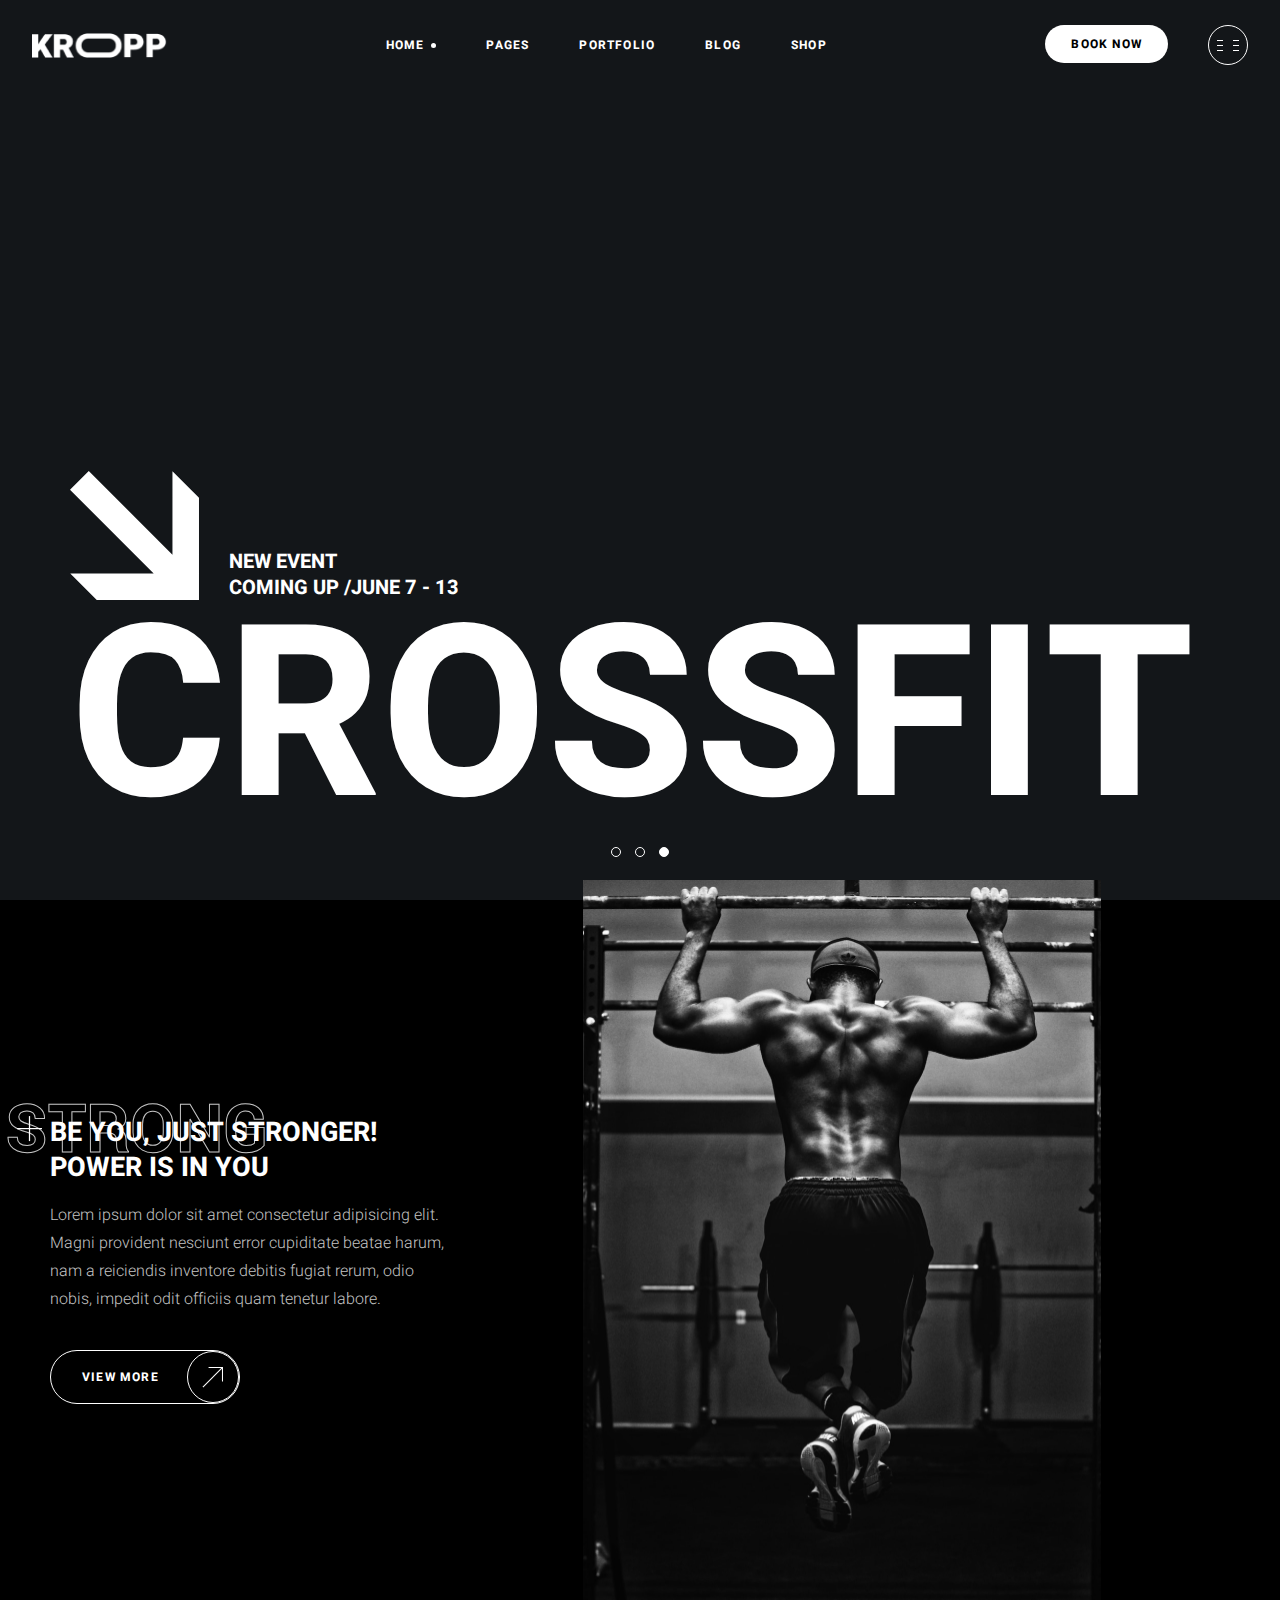
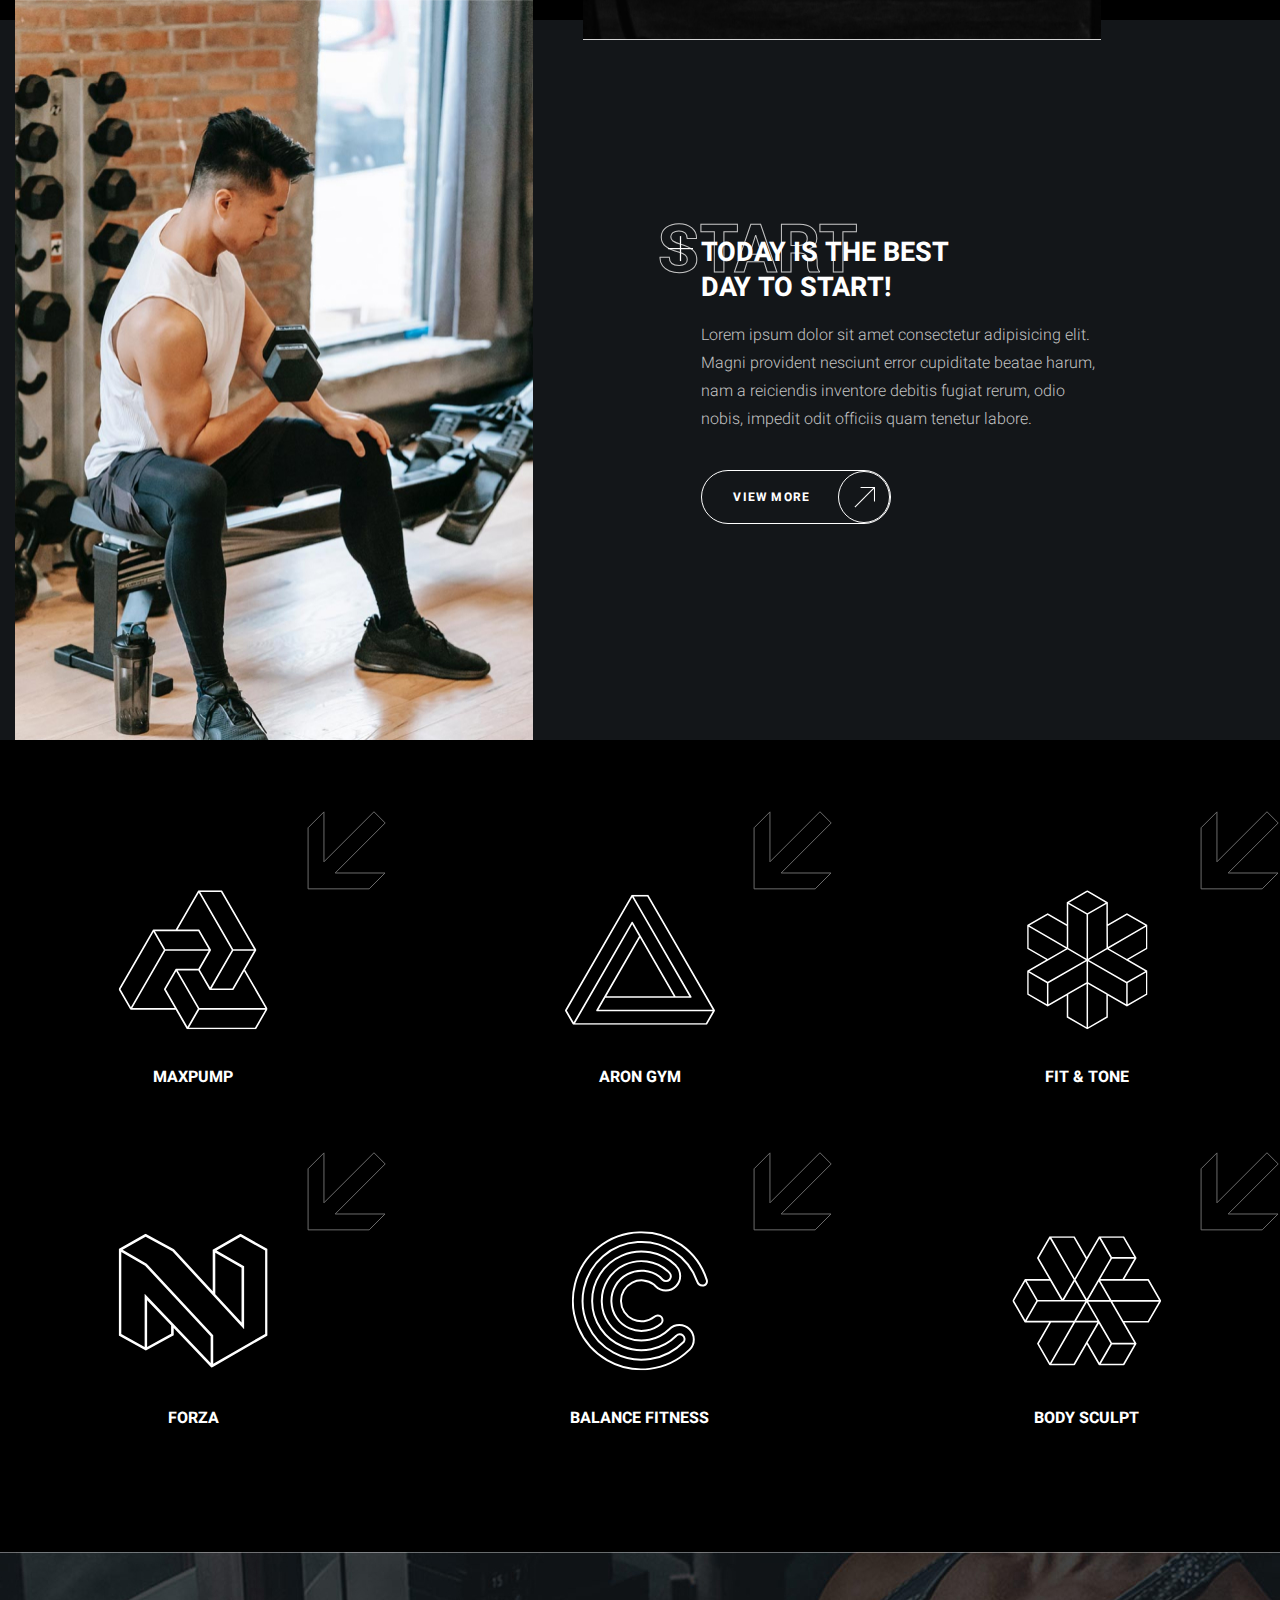
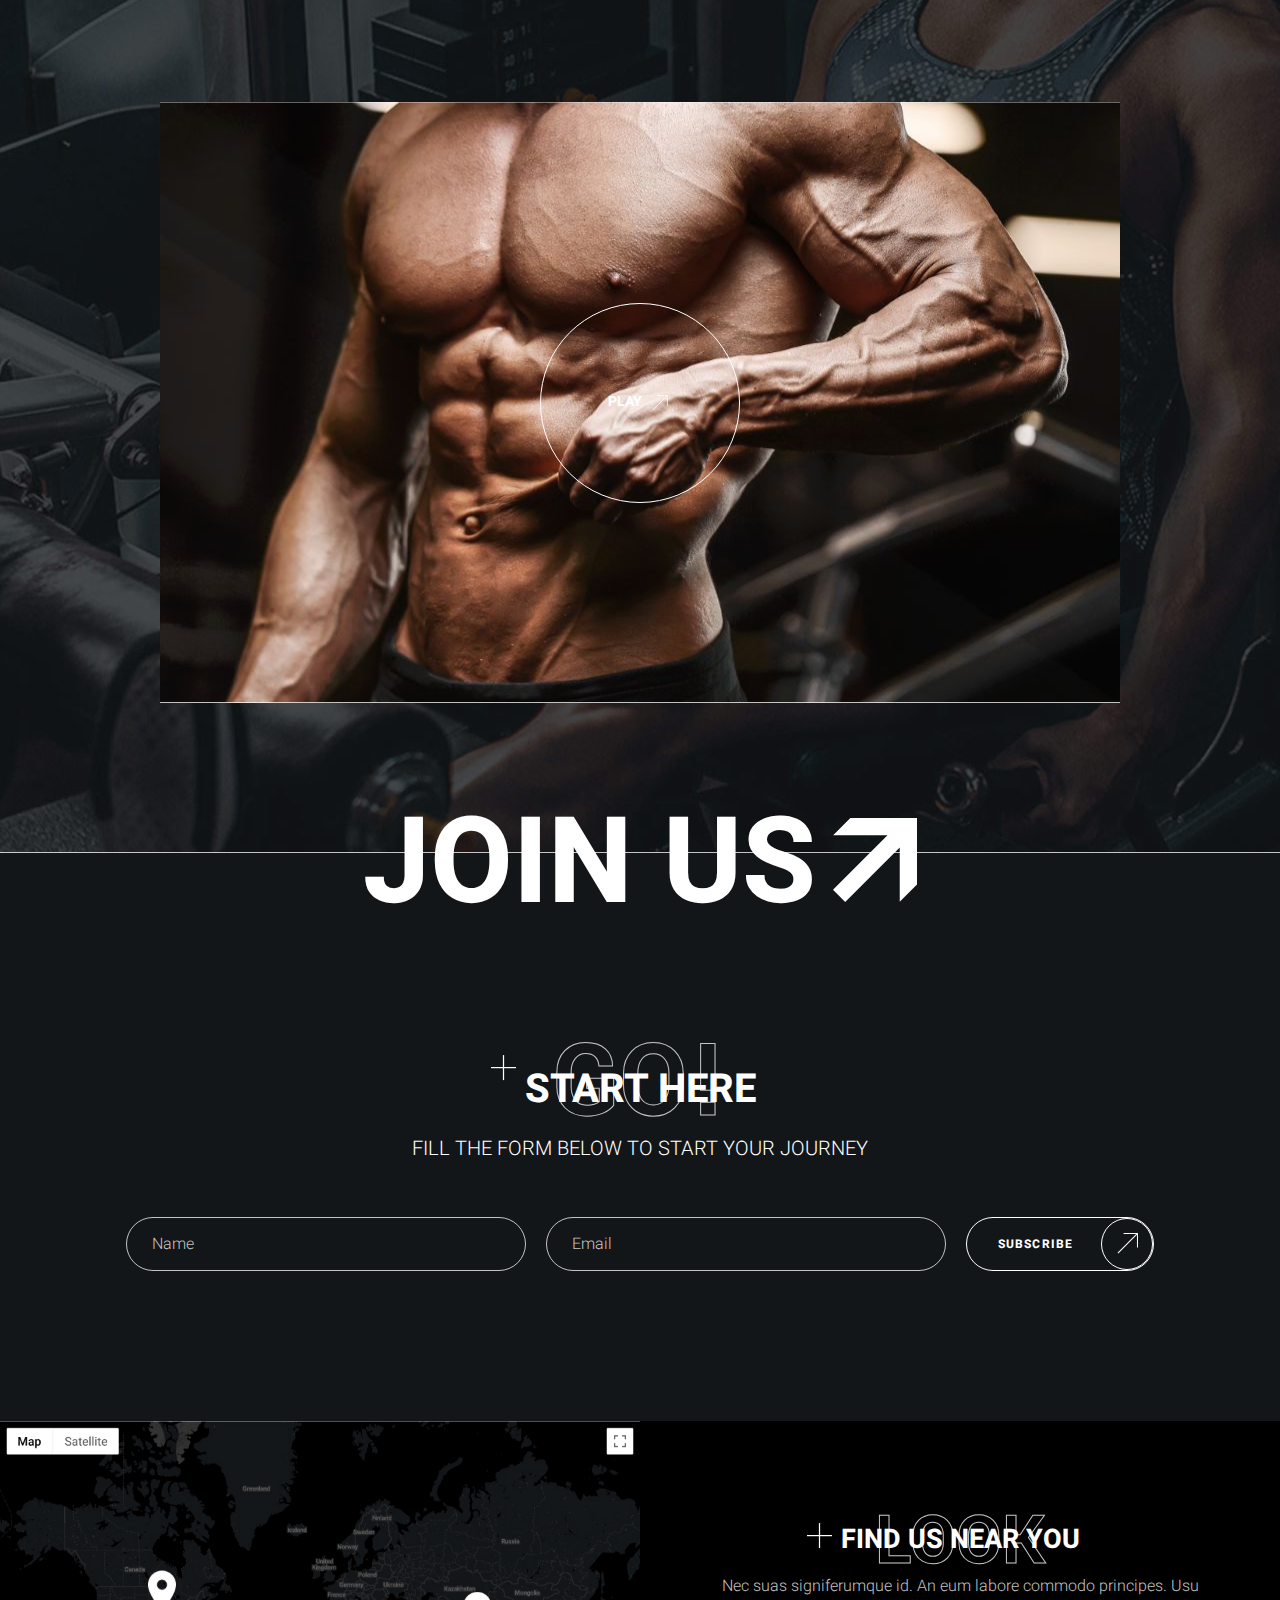
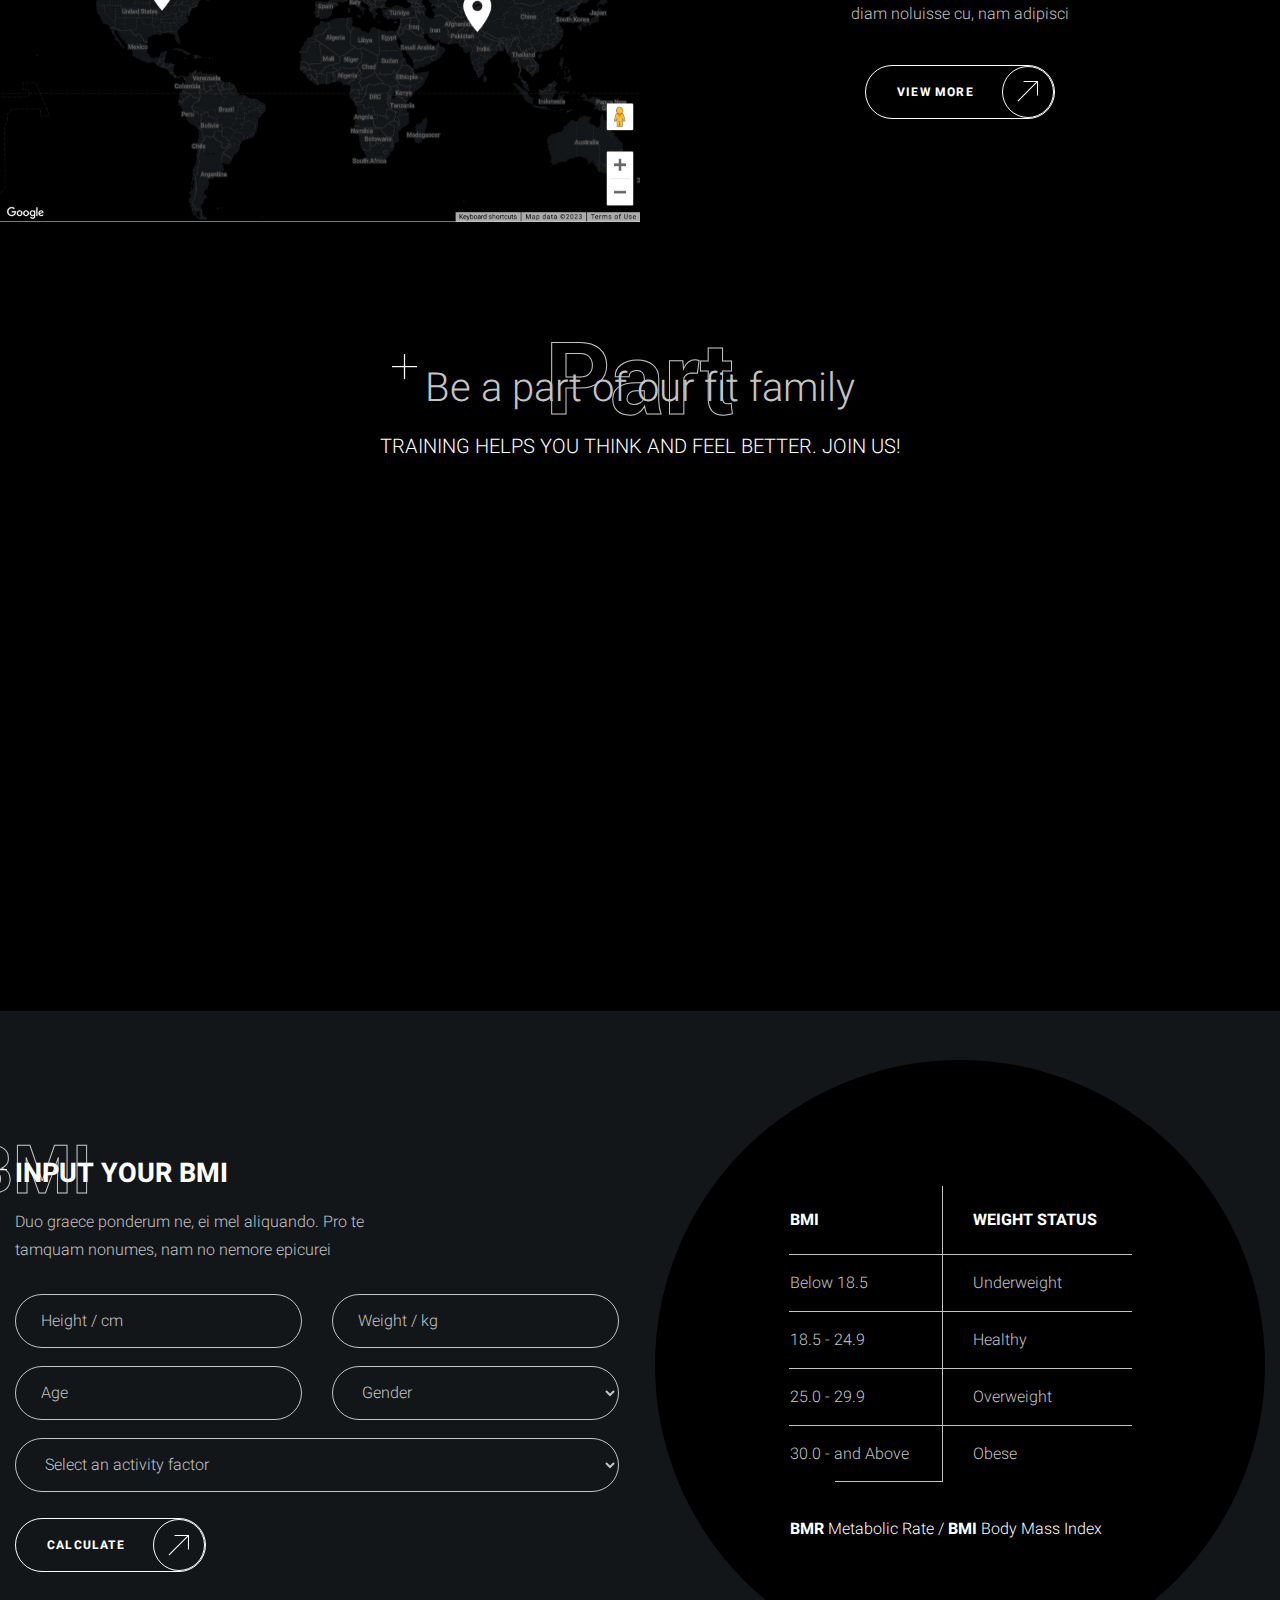
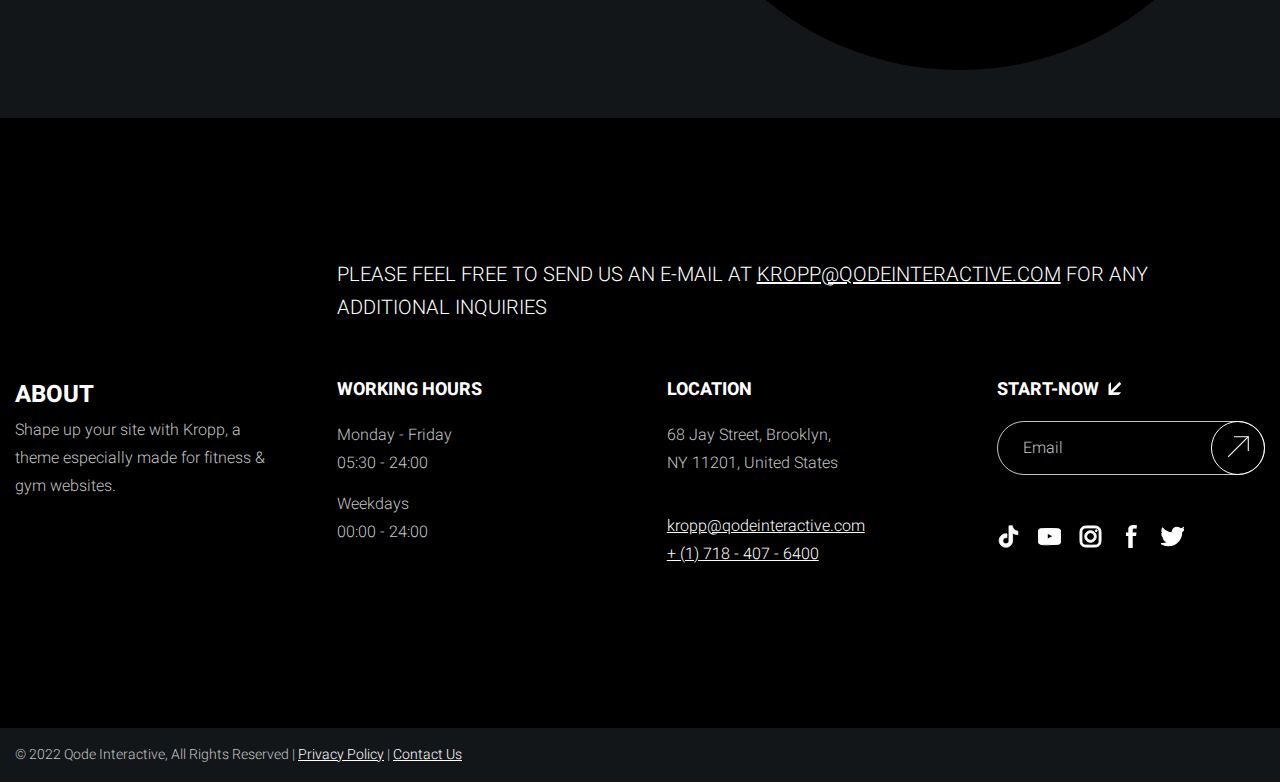
<file: index.html>
<!DOCTYPE html>
<html lang="en">
<head>
    <meta charset="UTF-8">
    <meta name="viewport" content="width=device-width, initial-scale=1.0">
    <title>Kropp Fitness</title>
    <link rel="stylesheet" href="styles.css">
</head>
<body>
    <header class="header">
        <a href="/" class="header-logo">
            <img 
                src="./images/logo.png" 
                alt="Kropp-Logo" 
                class="header-logo-image"
                width="135" height="25" loading="lazy"
            />
        </a>
        <nav class="header-menu">
            <ul class="header-menu-list">
                <li class="header-menu-item">
                    <a href="/" class="header-menu-link is-current">Home</a>
                </li>
                <li class="header-menu-item">
                    <a href="/" class="header-menu-link">Pages</a>
                </li>
                <li class="header-menu-item">
                    <a href="/" class="header-menu-link">Portfolio</a>
                </li>
                <li class="header-menu-item">
                    <a href="/" class="header-menu-link">Blog</a>
                </li>
                <li class="header-menu-item">
                    <a href="/" class="header-menu-link">Shop</a>
                </li>
            </ul>
        </nav>
        <div class="header-actions">
            <button class="header-book-button button">Book now</button>
            <button class="header-burger-button" type="button"
            title="Open menu">
                <span class="visually-hidden">Open menu</span>
                <span class="header-burger-button-line"></span>
                <span class="header-burger-button-line"></span>
                <span class="header-burger-button-line"></span>
            </button>
        </div>
    </header>
    <main class="content">
        <h1 class="visually-hidden">Kropp Fitness Club</h1>
        <section class="banner">
            <h2 class="visually-hidden">Upcoming events</h2>
            <div class="banner-body">
                <div class="banner-info">
                    New event</br>
                    coming up / <time datetime="06-07">june 7</time>&nbsp;-&nbsp;<time datetime="06-13">13</time>
                </div>

                <h3 class="banner-title">Crossfit</h3>
            </div>
            <div class="banner-pagination">
                <ul class="banner-pagination-list">
                    <li class="banner-pagination-item">
                        <button class="banner-pagination-button" type="button"></button>
                    </li>
                    <li class="banner-pagination-item">
                        <button class="banner-pagination-button" type="button"></button>
                    </li>
                    <li class="banner-pagination-item">
                        <button class="banner-pagination-button is-current" type="button"></button>
                    </li>
                </ul>
            </div>
        </section>
        <section class="motivation">
            <h2 class="visually-hidden">Motivation</h2>
            <ul class="motivation-list">
                <li class="motivation-item">
                    <div class="motivation-card container">
                        <div class="motivation-card-body">
                            <h3 class="motivation-card-title backdrop-title title-medium" data-title="strong">
                                Be you, just stronger!<br/>
                                power is in you
                            </h3>
                            <div class="motivation-card-description">
                                <p>Lorem ipsum dolor sit amet consectetur adipisicing elit. Magni provident nesciunt error cupiditate beatae harum, nam a reiciendis inventore debitis fugiat rerum, odio nobis, impedit odit officiis quam tenetur labore.</p>
                            </div>
                            <a href="/" class="motivation-card-button button transparent">
                                view more
                            </a>
                        </div>
                        <img 
                            class="motivation-card-image"
                            src="./images/motivation/1.jpg" 
                            alt="A man pilling himself up on a horizontal bar"
                            width="518" height="760" loading="lazy"
                        />
                    </div>
                </li>
                <li class="motivation-item">
                    <div class="motivation-card container">
                        <div class="motivation-card-body">
                            <h3 class="motivation-card-title backdrop-title title-medium" data-title="start">
                                Today is the best<br/>
                                day to start!
                            </h3>
                            <div class="motivation-card-description">
                                <p>Lorem ipsum dolor sit amet consectetur adipisicing elit. Magni provident nesciunt error cupiditate beatae harum, nam a reiciendis inventore debitis fugiat rerum, odio nobis, impedit odit officiis quam tenetur labore.</p>
                            </div>
                            <a href="/" class="motivation-card-button button transparent">
                                view more
                            </a>
                        </div>
                        <img 
                            class="motivation-card-image"
                            src="./images/motivation/2.jpg" 
                            alt="Man with dumbells"
                            width="518" height="760" loading="lazy"
                        />
                    </div>
                </li>
            </ul>
        </section>
        <section class="training-types container-wide">
            <h2 class="visually-hidden">Training types</h2>
            <ul class="training-types-list">
                <li class="training-types-item">
                    <img
                        class="training-types-image" 
                        src="./images/training-types/1.svg"
                        width="150" height="140" loading="lazy"
                    />
                    <h3 class="training-types-item-title">Maxpump</h3>
                </li>
                <li class="training-types-item">
                    <img
                        class="training-types-image" 
                        src="./images/training-types/2.svg"
                        width="150" height="140" loading="lazy"
                    />
                    <h3 class="training-types-item-title">aron gym</h3>
                </li>
                <li class="training-types-item">
                    <img
                        class="training-types-image" 
                        src="./images/training-types/3.svg"
                        width="150" height="140" loading="lazy"
                    />
                    <h3 class="training-types-item-title">fit & tone</h3>
                </li>
                <li class="training-types-item">
                    <img
                        class="training-types-image" 
                        src="./images/training-types/4.svg"
                        width="150" height="140" loading="lazy"
                    />
                    <h3 class="training-types-item-title">forza</h3>
                </li>
                <li class="training-types-item">
                    <img
                        class="training-types-image" 
                        src="./images/training-types/5.svg"
                        width="150" height="140" loading="lazy"
                    />
                    <h3 class="training-types-item-title">balance fitness</h3>
                </li>
                <li class="training-types-item">
                    <img
                        class="training-types-image" 
                        src="./images/training-types/6.svg"
                        width="150" height="140" loading="lazy"
                    />
                    <h3 class="training-types-item-title">body sculpt</h3>
                </li>
            </ul>
        </section>
        <section class="join-us">
            <div class="join-us-video-wrapper">
                <video src="" class="join-us-video" width="960" height="600" poster="./images/video-placeholder.jpg">
                </video>
                <button class="join-us-video-play-button" type="button">Play</button>
            </div>
            <div class="join-us-body container">
                <h2 class="join-us-title">Join us</h2>
                <form class="join-us-form">
                    <header class="join-us-form-header">
                        <h3 class="join-us-form-title backdrop-title centered title-big" data-title="go!">Start here</h3>
                        <div class="join-us-form-subtitle section-description">
                            fill the form below to start your journey
                        </div>
                    </header>
                    <div class="join-us-form-body">
                        <label class="visually-hidden" for="username">Name</label>
                        <input 
                            class="join-us-form-input input" 
                            id="username" 
                            placeholder="Name"
                        />
                        <label class="visually-hidden" for="email">Email</label>
                        <input 
                            class="join-us-form-input input" 
                            id="email" 
                            placeholder="Email" 
                            type="email"
                        />
                        <button class="join-us-form-button button transparent" type="submit">Subscribe</button>
                    </div>
                </form>
            </div>
        </section>
        <section class="location container-wide">
            <img 
                class="location-map-image"
                src="./images/map.jpg" 
                alt="Branches on the map" 
                width="960" height="600" loading="lazt"
            />
            <div class="location-body">
                <h2 class="location-title title-medium backdrop-title centered" data-title="look">Find us near you</h2>
                <div class="location-description">
                    <p>Nec suas signiferumque id. An eum labore commodo principes. Usu diam noluisse cu, nam adipisci</p>
                </div>
                <a href="#" class="location-button button transparent">View more</a>
            </div>
        </section>
        <section class="family-header container">
            <header class="family-title title-big backdrop-title centered"
            data-title="Part">
            Be a part of our fit family
        </header>
            <div class="family-description section-description">
                <p>Training helps you think and feel better. join us!</p>
              </div>
            <div class="family-body container-wide">
                <img
                    class="family-image"
                    src="./images/family/1.jpg"
                    alt="Training people"
                    width="414" height="479" loading="lazy"
                />
                <img
                    class="family-image"
                    src="./images/family/2.jpg"
                    alt="Training people"
                    width="744" height="479" loading="lazy"
                />
                <img
                    class="family-image"
                    src="./images/family/3.jpg"
                    alt="Training people"
                    width="396" height="479" loading="lazy"
                />
                <img
                    class="family-image"
                    src="./images/family/4.jpg"
                    alt="Training people"
                    width="396" height="479" loading="lazy"
                />
                <img
                    class="family-image"
                    src="./images/family/5.jpg"
                    alt="Training people"
                    width="414" height="479" loading="lazy"
                />
            </div>
        </section>
        <section class="calculate">
            <div class="calculate-inner container">
              <div class="calculate-body">
                <h2
                  class="calculate-title title-medium backdrop-title"
                  data-title="BMI"
                >
                  Input your BMI
                </h2>
                <div class="calculate-description">
                  <p>Duo graece ponderum ne, ei mel aliquando. Pro te tamquam nonumes, nam no nemore epicurei</p>
                </div>
                <form class="calculate-form">
                  <div class="calculate-form-body">
                    <label class="visually-hidden" for="height">Height</label>
                    <input
                      class="calculate-input input"
                      id="height"
                      type="number"
                      placeholder="Height / cm"
                    />
      
                    <label class="visually-hidden" for="weight">Weight</label>
                    <input
                      class="calculate-input input"
                      id="weight"
                      type="number"
                      placeholder="Weight / kg"
                    />
      
                    <label class="visually-hidden" for="age">Age</label>
                    <input
                      class="calculate-input input"
                      id="age"
                      type="number"
                      placeholder="Age"
                    />
      
                    <label class="visually-hidden" for="gender">Gender</label>
                    <select class="calculate-input input" id="gender" required>
                      <option value="" disabled selected>Gender</option>
                      <option value="male">Male</option>
                      <option value="female">Female</option>
                    </select>
      
                    <label class="visually-hidden" for="activity-factor">Activity factor</label>
                    <select class="calculate-input input wide" id="activity-factor" required>
                      <option value="" disabled selected>Select an activity factor</option>
                      <option value="1">1</option>
                      <option value="2">2</option>
                    </select>
                  </div>
                  <button
                    class="calculate-button button transparent"
                    type="submit"
                  >
                    Calculate
                  </button>
                </form>
              </div>
              <div class="calculate-table-wrapper">
                <table class="calculate-table">
                  <thead>
                    <tr>
                      <th>BMI</th>
                      <th>Weight status</th>
                    </tr>
                  </thead>
                  <tbody>
                    <tr>
                      <td>Below 18.5</td>
                      <td>Underweight</td>
                    </tr>
                    <tr>
                      <td>18.5 - 24.9</td>
                      <td>Healthy</td>
                    </tr>
                    <tr>
                      <td>25.0 - 29.9</td>
                      <td>Overweight</td>
                    </tr>
                    <tr>
                      <td>30.0 - and Above</td>
                      <td>Obese</td>
                    </tr>
                  </tbody>
                  <tfoot>
                    <tr>
                      <td colspan="2"><b>BMR</b>  Metabolic Rate / <b>BMI</b>  Body Mass Index</td>
                    </tr>
                  </tfoot>
                </table>
              </div>
            </div>
        </section>
    </main>
    <footer class="footer">
        <div class="footer-main">
            <div class="footer-main-inner container">
                <header class="footer-header">
                    <a href="/" class="footer-logo">
                        <img 
                            src="./images/logo.png" 
                            alt="Kropp-Logo" 
                            class="footer-logo-image"
                            width="270" height="50" loading="lazy"
                        />
                    </a>
                    <p class="footer-description section-description">
                        please feel free to send us an e-mail at <a href="mailto:kropp@qodeinteractive.com">kropp@qodeinteractive.com</a> For any additional inquiries
                    </p>
                </header>
                <div class="footer-body">
                    <div class="footer-column">
                        <h2 class="footer-columt-title">About</h2>
                        <p class="footer-about">
                            Shape up your site with Kropp, a theme especially made for fitness & gym websites.
                        </p>
                    </div>
                    <div class="footer-column">
                        <h2 class="footer-column-title">Working hours</h2>
                        <div class="footer-schedule">
                            Monday - Friday<br/>
                            <time datetime="05:30/24:00">05:30 - 24:00</time>
                        </div>
                        <div class="footer-schedule">
                            Weekdays<br/>
                            <time datetime="00:00/24:00">00:00 - 24:00</time>
                        </div>
                    </div>
                    <div class="footer-column">
                        <h2 class="footer-column-title">Location</h2>
                        <address class="footer-address">
                              68 Jay Street, Brooklyn,<br/>
                              NY 11201, United States
                        </address>
                        <div class="footer-contacts">
                            <ul class="footer-contacts-list">
                                <li class="footer-contacts-item">
                                  <a class="footer-contacts-link" href="mailto:kropp@qodeinteractive.com">kropp@qodeinteractive.com</a>
                                </li>
                                <li class="footer-contacts-item">
                                  <a class="footer-contacts-link" href="tel:+17184076400">+ (1) 718 - 407 - 6400</a>
                                </li>
                            </ul>
                        </div>
                    </div>
                    <div class="footer-column">
                        <h2 class="footer-column-title has-arrow">start-now</h2>
                        <form class="footer-subscribe">
                            <label class="visually-hidden" for="subscribe-email">Email</label>
                            <input
                              class="footer-subscribe-input input"
                              id="subscribe-email"
                              type="email"
                              placeholder="Email"
                            />
                            <button
                              class="footer-subscribe-button"
                              type="submit"
                              title="Subscribe"
                            >
                              <span class="visually-hidden">Subscribe</span>
                            </button>
                        </form>
                        <div class="footer-soc1als">
                            <ul class="footer-soc1als-list">
                                <li class="footer-soc1als-item">
                                    <a href="/" target="_blank" class="footer-soc1als-link">
                                        <svg fill="#000000" viewBox="0 0 32 32" version="1.1" xmlns="http://www.w3.org/2000/svg">
                                            <path fill="black" d="M16.656 1.029c1.637-0.025 3.262-0.012 4.886-0.025 0.054 2.031 0.878 3.859 2.189 5.213l-0.002-0.002c1.411 1.271 3.247 2.095 5.271 2.235l0.028 0.002v5.036c-1.912-0.048-3.71-0.489-5.331-1.247l0.082 0.034c-0.784-0.377-1.447-0.764-2.077-1.196l0.052 0.034c-0.012 3.649 0.012 7.298-0.025 10.934-0.103 1.853-0.719 3.543-1.707 4.954l0.020-0.031c-1.652 2.366-4.328 3.919-7.371 4.011l-0.014 0c-0.123 0.006-0.268 0.009-0.414 0.009-1.73 0-3.347-0.482-4.725-1.319l0.040 0.023c-2.508-1.509-4.238-4.091-4.558-7.094l-0.004-0.041c-0.025-0.625-0.037-1.25-0.012-1.862 0.49-4.779 4.494-8.476 9.361-8.476 0.547 0 1.083 0.047 1.604 0.136l-0.056-0.008c0.025 1.849-0.050 3.699-0.050 5.548-0.423-0.153-0.911-0.242-1.42-0.242-1.868 0-3.457 1.194-4.045 2.861l-0.009 0.030c-0.133 0.427-0.21 0.918-0.21 1.426 0 0.206 0.013 0.41 0.037 0.61l-0.002-0.024c0.332 2.046 2.086 3.59 4.201 3.59 0.061 0 0.121-0.001 0.181-0.004l-0.009 0c1.463-0.044 2.733-0.831 3.451-1.994l0.010-0.018c0.267-0.372 0.45-0.822 0.511-1.311l0.001-0.014c0.125-2.237 0.075-4.461 0.087-6.698 0.012-5.036-0.012-10.060 0.025-15.083z"></path>
                                        </svg>
                                    </a>
                                </li>
                                <li class="footer-soc1als-item">
                                    <a href="/" target="_blank" class="footer-soc1als-link">
                                        <svg viewBox="0 -3 20 20" version="1.1" xmlns="http://www.w3.org/2000/svg" xmlns:xlink="http://www.w3.org/1999/xlink">
                                            <g id="Page-1" stroke="none" stroke-width="1" fill="none" fill-rule="evenodd">
                                                <g id="Dribbble-Light-Preview" transform="translate(-300.000000, -7442.000000)" fill="#000000">
                                                    <g id="icons" transform="translate(56.000000, 160.000000)">
                                                        <path d="M251.988432,7291.58588 L251.988432,7285.97425 C253.980638,7286.91168 255.523602,7287.8172 257.348463,7288.79353 C255.843351,7289.62824 253.980638,7290.56468 251.988432,7291.58588 M263.090998,7283.18289 C262.747343,7282.73013 262.161634,7282.37809 261.538073,7282.26141 C259.705243,7281.91336 248.270974,7281.91237 246.439141,7282.26141 C245.939097,7282.35515 245.493839,7282.58153 245.111335,7282.93357 C243.49964,7284.42947 244.004664,7292.45151 244.393145,7293.75096 C244.556505,7294.31342 244.767679,7294.71931 245.033639,7294.98558 C245.376298,7295.33761 245.845463,7295.57995 246.384355,7295.68865 C247.893451,7296.0008 255.668037,7296.17532 261.506198,7295.73552 C262.044094,7295.64178 262.520231,7295.39147 262.895762,7295.02447 C264.385932,7293.53455 264.28433,7285.06174 263.090998,7283.18289" id="youtube-[#168]">
                                        
                                        </path>
                                                    </g>
                                                </g>
                                            </g>
                                        </svg>
                                    </a>
                                </li>
                                <li class="footer-soc1als-item">
                                    <a href="/" target="_blank" class="footer-soc1als-link">
                                        <svg viewBox="0 0 24 24" fill="none" xmlns="http://www.w3.org/2000/svg">
                                            <path fill-rule="evenodd" clip-rule="evenodd" d="M12 18C15.3137 18 18 15.3137 18 12C18 8.68629 15.3137 6 12 6C8.68629 6 6 8.68629 6 12C6 15.3137 8.68629 18 12 18ZM12 16C14.2091 16 16 14.2091 16 12C16 9.79086 14.2091 8 12 8C9.79086 8 8 9.79086 8 12C8 14.2091 9.79086 16 12 16Z" fill="#0F0F0F"/>
                                            <path d="M18 5C17.4477 5 17 5.44772 17 6C17 6.55228 17.4477 7 18 7C18.5523 7 19 6.55228 19 6C19 5.44772 18.5523 5 18 5Z" fill="#0F0F0F"/>
                                            <path fill-rule="evenodd" clip-rule="evenodd" d="M1.65396 4.27606C1 5.55953 1 7.23969 1 10.6V13.4C1 16.7603 1 18.4405 1.65396 19.7239C2.2292 20.8529 3.14708 21.7708 4.27606 22.346C5.55953 23 7.23969 23 10.6 23H13.4C16.7603 23 18.4405 23 19.7239 22.346C20.8529 21.7708 21.7708 20.8529 22.346 19.7239C23 18.4405 23 16.7603 23 13.4V10.6C23 7.23969 23 5.55953 22.346 4.27606C21.7708 3.14708 20.8529 2.2292 19.7239 1.65396C18.4405 1 16.7603 1 13.4 1H10.6C7.23969 1 5.55953 1 4.27606 1.65396C3.14708 2.2292 2.2292 3.14708 1.65396 4.27606ZM13.4 3H10.6C8.88684 3 7.72225 3.00156 6.82208 3.0751C5.94524 3.14674 5.49684 3.27659 5.18404 3.43597C4.43139 3.81947 3.81947 4.43139 3.43597 5.18404C3.27659 5.49684 3.14674 5.94524 3.0751 6.82208C3.00156 7.72225 3 8.88684 3 10.6V13.4C3 15.1132 3.00156 16.2777 3.0751 17.1779C3.14674 18.0548 3.27659 18.5032 3.43597 18.816C3.81947 19.5686 4.43139 20.1805 5.18404 20.564C5.49684 20.7234 5.94524 20.8533 6.82208 20.9249C7.72225 20.9984 8.88684 21 10.6 21H13.4C15.1132 21 16.2777 20.9984 17.1779 20.9249C18.0548 20.8533 18.5032 20.7234 18.816 20.564C19.5686 20.1805 20.1805 19.5686 20.564 18.816C20.7234 18.5032 20.8533 18.0548 20.9249 17.1779C20.9984 16.2777 21 15.1132 21 13.4V10.6C21 8.88684 20.9984 7.72225 20.9249 6.82208C20.8533 5.94524 20.7234 5.49684 20.564 5.18404C20.1805 4.43139 19.5686 3.81947 18.816 3.43597C18.5032 3.27659 18.0548 3.14674 17.1779 3.0751C16.2777 3.00156 15.1132 3 13.4 3Z" fill="#0F0F0F"/>
                                        </svg>
                                    </a>
                                </li>
                                <li class="footer-soc1als-item">
                                    <a href="/" target="_blank" class="footer-soc1als-link">
                                        <svg fill="#000000"  version="1.1" xmlns="http://www.w3.org/2000/svg" xmlns:xlink="http://www.w3.org/1999/xlink"
                                            viewBox="0 0 512 512" xml:space="preserve">
                                            <g id="7935ec95c421cee6d86eb22ecd11b7e3">
                                            <path fill="black" style="display: inline;" d="M283.122,122.174c0,5.24,0,22.319,0,46.583h83.424l-9.045,74.367h-74.379
                                                    c0,114.688,0,268.375,0,268.375h-98.726c0,0,0-151.653,0-268.375h-51.443v-74.367h51.443c0-29.492,0-50.463,0-56.302
                                                    c0-27.82-2.096-41.02,9.725-62.578C205.948,28.32,239.308-0.174,297.007,0.512c57.713,0.711,82.04,6.263,82.04,6.263
                                                    l-12.501,79.257c0,0-36.853-9.731-54.942-6.263C293.539,83.238,283.122,94.366,283.122,122.174z">
                                            </path>
                                            </g>
                                        </svg>
                                    </a>
                                </li>
                                <li class="footer-soc1als-item">
                                    <a href="/" target="_blank" class="footer-soc1als-link">
                                        <svg viewBox="0 -2 20 20" version="1.1" xmlns="http://www.w3.org/2000/svg" xmlns:xlink="http://www.w3.org/1999/xlink">
                                            <g id="Page-1" stroke="none" stroke-width="1" fill="none" fill-rule="evenodd">
                                                <g id="Dribbble-Light-Preview" transform="translate(-60.000000, -7521.000000)" fill="#000000">
                                                    <g id="icons" transform="translate(56.000000, 160.000000)">
                                                        <path d="M10.29,7377 C17.837,7377 21.965,7370.84365 21.965,7365.50546 C21.965,7365.33021 21.965,7365.15595 21.953,7364.98267 C22.756,7364.41163 23.449,7363.70276 24,7362.8915 C23.252,7363.21837 22.457,7363.433 21.644,7363.52751 C22.5,7363.02244 23.141,7362.2289 23.448,7361.2926 C22.642,7361.76321 21.761,7362.095 20.842,7362.27321 C19.288,7360.64674 16.689,7360.56798 15.036,7362.09796 C13.971,7363.08447 13.518,7364.55538 13.849,7365.95835 C10.55,7365.79492 7.476,7364.261 5.392,7361.73762 C4.303,7363.58363 4.86,7365.94457 6.663,7367.12996 C6.01,7367.11125 5.371,7366.93797 4.8,7366.62489 L4.8,7366.67608 C4.801,7368.5989 6.178,7370.2549 8.092,7370.63591 C7.488,7370.79836 6.854,7370.82199 6.24,7370.70483 C6.777,7372.35099 8.318,7373.47829 10.073,7373.51078 C8.62,7374.63513 6.825,7375.24554 4.977,7375.24358 C4.651,7375.24259 4.325,7375.22388 4,7375.18549 C5.877,7376.37088 8.06,7377 10.29,7376.99705" id="twitter-[#154]">
                                                        </path>
                                                    </g>
                                                </g>
                                            </g>
                                        </svg>
                                    </a>
                                </li>
                            </ul>
                        </div>
                    </div>
                </div>
            </div>
        </div>
        <div class="footer-extra">
            <div class="footer-extra-inner container">
                <div class="footer-copyright">
                    © <time datetime="2022">2022</time> Qode Interactive, All Rights Reserved | <a href="/">Privacy Policy</a> | <a href="/">Contact Us</a>
                  </div>
            </div>
        </div>
    </footer>
</body>
</html>
</file>
<file: styles.css>
@font-face {
  font-family: 'Heebo';
  src: url('./fonts/Heebo-Light.woff2') format('woff2');
  font-weight: 300;
  font-style: normal;
  font-display: swap;
}

@font-face {
  font-family: 'Heebo';
  src: url('./fonts/Heebo-Bold.woff2') format('woff2');
  font-weight: 700;
  font-style: normal;
  font-display: swap;
}

@font-face {
  font-family: 'Yantramanav';
  src: url('./fonts/Yantramanav-Bold.woff2') format('woff2');
  font-weight: 700;
  font-style: normal;
  font-display: swap;
}

/**
  Нормализация блочной модели
 */
*,
::before,
::after {
  box-sizing: border-box;
}

/**
   Убираем внутренние отступы слева тегам списков,
   у которых есть атрибут class
  */
:where(ul, ol):where([class]) {
  padding-left: 0;
}

/**
   Убираем внешние отступы body и двум другим тегам,
   у которых есть атрибут class
  */
body,
:where(blockquote, figure):where([class]) {
  margin: 0;
}

/**
   Убираем внешние отступы вертикали нужным тегам,
   у которых есть атрибут class
  */
:where(h1, h2, h3, h4, h5, h6, p, ul, ol, dl):where([class]) {
  margin-block: 0;
}

:where(dd[class]) {
  margin-left: 0;
}

:where(fieldset[class]) {
  margin-left: 0;
  padding: 0;
  border: none;
}

/**
   Убираем стандартный маркер маркированному списку,
   у которого есть атрибут class
  */
:where(ul[class]) {
  list-style: none;
}

:where(address[class]) {
  font-style: normal;
}

/**
   Обнуляем вертикальные внешние отступы параграфа,
   объявляем локальную переменную для внешнего отступа вниз,
   чтобы избежать взаимодействие с более сложным селектором
  */
p {
  --paragraphMarginBottom: 24px;

  margin-block: 0;
}

/**
   Внешний отступ вниз для параграфа без атрибута class,
   который расположен не последним среди своих соседних элементов
  */
p:where(:not([class]):not(:last-child)) {
  margin-bottom: var(--paragraphMarginBottom);
}

/**
   Упрощаем работу с изображениями
  */
img {
  display: block;
  max-width: 100%;
}

/**
   Наследуем свойства шрифт для полей ввода
  */
input,
textarea,
select,
button {
  font: inherit;
}

html {
  /**
     Пригодится в большинстве ситуаций
     (когда, например, нужно будет "прижать" футер к низу сайта)
    */
  height: 100%;
}

/**
   Плавный скролл
  */
html,
:has(:target) {
  scroll-behavior: smooth;
}

body {
  /**
     Пригодится в большинстве ситуаций
     (когда, например, нужно будет "прижать" футер к низу сайта)
    */
  min-height: 100%;
  /**
     Унифицированный интерлиньяж
    */
  line-height: 1.5;
}

/**
   Приводим к единому цвету svg-элементы
  */
svg *[fill] {
  fill: currentColor;
}
svg *[stroke] {
  stroke: currentColor;
}

/**
   Чиним баг задержки смены цвета при взаимодействии с svg-элементами
  */
svg * {
  transition-property: fill, stroke;
}

/**
   Удаляем все анимации и переходы для людей,
   которые предпочитают их не использовать
  */
@media (prefers-reduced-motion: reduce) {
  *,
  ::before,
  ::after {
    animation-duration: 0.01ms !important;
    animation-iteration-count: 1 !important;
    transition-duration: 0.01ms !important;
    scroll-behavior: auto !important;
  }
}

:root {
  --color-dark: #000000;
  --color-dark-alternate: #131619;
  --color-light: #ffffff;
  --color-dark-gray: #404040;
  --color-light-gray: #c4c4c4;

  --border-radius: 30px;
  --border: 1px solid var(--color-light);

  --font-family-base: 'Heebo', sans-serif;
  --font-family-accent: 'Yantramanav', sans-serif;

  --input-height: 54px;

  --container-width: 1300px;
  --container-padding-x: 15px;

  --transition-duration: 0.2s;

  --header-height: 90px;
}

body {
  font-family: var(--font-family-base);
  background-color: var(--color-dark);
  color: var(--color-light-gray);
  font-size: 16px;
  line-height: 1.75;
}

svg *[fill] { fill: currentColor }
svg *[fill] { stroke: currentColor }


a,
button,
input,
text-area,
svg * {
  transition: var(--transition-duration);
}

svg * {
  transition-property: fill, stroke;
}

a {
  color: var(--color-light);
}

a:hover {
  color: var(--color-light-gray);
}

p {
  margin-block: 0;
}

p:not([class]):not(:last-child) {
  margin-bottom: 24px;
}

.container {
  max-width: calc(var(--container-width) + var(--container-padding-x) * 2);
  margin-inline: auto;
  padding-inline: var(--container-padding-x);
}

.container-wide {
  max-width: 1920px;
  margin-inline: auto;
}

h1,
h2,
h3,
h4,
h5,
h6 {
  font-weight: 700;
  text-transform: uppercase;
  color: var(--color-light);
}

.title-medium {
  font-size: clamp(20px, 2.08vw, 40px);
  line-height: 1.3;
}

.title-big {
  font-size: clamp(24px, 3.12vw, 60px);
}

.section-description {
  font-size: 20px;
  line-height: 1.65;
  text-transform: uppercase;
  text-align: center;
  color: var(--color-light);
}

.backdrop-title {
  position: relative;
  z-index: 2;
}

.backdrop-title::before {
  content: '';
  display: block;
  position: absolute;
  right: calc(100% + 8px);
  width: 26px;
  aspect-ratio: 1;
  background: url('./icons/plus.svg') center/contain no-repeat;
}

.backdrop-title::after {
  content: attr(data-title);
  position: absolute;
  z-index: -1;
  top: -0.3em;
  left: -0.6em;
  color: transparent;
  font-size: 2.8em;
  line-height: 1;
  font-family: var(--font-family-accent);
  -webkit-text-stroke: 1px var(--color-light-gray);
  text-stroke: 1px var(--color-light-gray);
}

.backdrop-title.centered::after {
  top: -0.25em;
  left: 50%;
  translate: -50% 0;
}

.visually-hidden {
  position: absolute !important;
  width: 1px !important;
  height: 1px !important;
  margin: -1px !important;
  border: 0 !important;
  padding: 0 !important;
  white-space: nowrap !important;
  clip-path: inset(100%) !important;
  clip: rect(0 0 0 0) !important;
  overflow: hidden !important;
}

.button {
  display: inline-flex;
  align-items: center;
  height: 38px;
  padding-inline: 26px;
  font-size: 12px;
  font-weight: 700;
  line-height: 2;
  letter-spacing: 1.2px;
  text-transform: uppercase;
  text-decoration: none;
  white-space: nowrap;
  background-color: var(--color-light);
  border: none;
  border-radius: var(--border-radius);
}

.button:hover {
  background-color: var(--color-light-gray);
}

.button.transparent {
  position: relative;
  height: var(--input-height);
  padding-left: 31px;
  padding-right: 80px;
  color: var(--color-light);
  background-color: transparent;
  border: var(--border);
}

.button.transparent::after {
  content: '';
  position: absolute;
  right: 0;
  height: 100%;
  aspect-ratio: 1;
  background: url(./icons/arrow-top-right.svg) center/70% no-repeat;
  border: var(--border);
  border-radius: 50%;
}

.button.transparent:hover {
  color: var(--color-dark);
  background-color: var(--color-light-gray);
}

.input {
  width: 100%;
  height: var(--input-height);
  padding-inline: 25px;
  color: var(--color-light);
  background-color: transparent;
  border: 1px solid var(--color-light-gray);
  border-radius: var(--border-radius);
}

.input::placeholder,
select.input:invalid {
  color: var(--color-light-gray);
}

.input:hover {
  border-color: var(--color-light);
}

.input:focus {
  color: var(--color-dark);
  background-color: var(--color-light-gray);
  outline: none;
}

/* Chrome, Safari, Edge, Opera */
input::-webkit-outer-spin-button,
input::-webkit-inner-spin-button {
  -webkit-appearance: none;
  margin: 0;
}

/* Firefox */
input[type=number] {
  -moz-appearance: textfield;
}

.header {
  display: flex;
  justify-content: space-between;
  align-items: center;
  column-gap: 20px;
  min-height: var(--header-height);
  padding-inline: 32px;
  background-color: var(--color-dark-alternate);
}

.header-logo {
  flex-shrink: 0;
}

.header-menu-list {
  display: flex;
  flex-wrap: wrap;
  column-gap: 50px;
}

.header-menu-link {
  display: inline-flex;
  align-items: center;
  column-gap: 7px;
  height: var(--header-height);
  text-decoration: none;
  text-transform: uppercase;
  font-weight: 700;
  font-size: 12px;
  letter-spacing: 1.2px;
}

.header-menu-link.is-current::after {
  content: '';
  width: 5px;
  aspect-ratio: 1;
  background-color: currentColor;
  border-radius: 50%;
}

.header-actions {
  display: flex;
  column-gap: 40px;
}

.header-burger-button {
  display: inline-flex;
  flex-direction: column;
  justify-content: center;
  row-gap: 4px;
  width: 40px;
  aspect-ratio: 1;
  padding-left: 8px;
  color: var(--color-light);
  background-color: transparent;
  border: var(--border);
  border-radius: 50%;
}

.header-burger-button:hover {
  color: var(--color-light-gray);
  border-color: currentColor;
}

.header-burger-button-line {
  width: 6px;
  height: 1px;
  background-color: currentColor;
  box-shadow: 16px 0 0 currentColor;
}

.banner {
  display: flex;
  flex-direction: column;
  justify-content: end;
  min-height: calc(100vh - var(--header-height));
  padding: 36px 70px;
  color: var(--color-light);
  background-color: var(--color-dark-alternate);
}

.banner-body {
  text-transform: uppercase;
}

.banner-info {
  display: flex;
  align-items: end;
  font-size: clamp(16px, 1.56vw, 30px);
  font-weight: 700;
  line-height: 1.27;
}

.banner-info::before {
  content: '';
  width: clamp(60px, 10.10vw, 194px);
  aspect-ratio: 1;
  margin-right: 30px;
  background: url(./icons/bold-arrow-down-right.svg) center/contain no-repeat;
}

.banner-title {
  font-size: min(18.75vw, 360px);
  line-height: 1;
}

.banner-pagination-list {
  display: flex;
  justify-content: center;
}

.banner-pagination-item {
  display: flex;
}

.banner-pagination-button {
  display: inline-flex;
  justify-content: center;
  align-items: center;
  padding: 7px;
  border: none;
  background-color: transparent;
  cursor: pointer;
}

.banner-pagination-button::after {
  content: '';
  width: 10px;
  aspect-ratio: 1;
  border: 1px solid var(--color-light);
  border-radius: 50%;
}

.banner-pagination-button.is-current::after {
  background-color: var(--color-light);
}

.banner-pagination-button:not(.is-current):hover::after {
  border-color: var(--color-light-gray);
  transition: var(--transition-duration);
}

/*---------------Motivation-----------------*/

.motivation-item:nth-child(even) {
  background-color:var(--color-dark-alternate);
}
.motivation-item:nth-child(even) .motivation-card {
  flex-direction: row-reverse;
}

.motivation-card {
  display: flex;
  justify-content: start;
  align-items: center;
  column-gap: clamp(30px, 10.42vw, 200px);
}

.motivation-card-image {
  margin-block: -60px;
}

.motivation-card-body {
  padding-left: 35px;
}

.motivation-card-title:not(:last-child) {
  margin-bottom: 16px;
}

.motivation-card-description {
  max-width: 400px;
}

.motivation-card-description:not(:last-child) {
  margin-bottom: 37px;
}

/*---------------Training types-----------------*/


.training-types {
  position: relative;
  max-width: 1920px;
  margin-inline: auto;
  padding-top: 70px;
  padding-bottom: 120px;
  background-color: var(--color-dark);
}

.training-types-list {
  display: grid;
  grid-template-columns: repeat(6, 1fr);
  gap: 60px;
}

.training-types-item {
  --trainingTypesItemBgIconSize: 80px;

  display: flex;
  flex-direction: column;
  align-items: center;
  row-gap: 33px;
  background: url(./icons/transparent-wrrow-bottom-left.svg) 100% 0/var(--trainingTypesItemBgIconSize) no-repeat;
  padding-top: var(--trainingTypesItemBgIconSize);
}

.training-types-item-title {
  font-size: 16px;
}

/*---------------Join us-----------------*/

.join-us {
  background-color: var(--color-dark-alternate);
}

.join-us-video-wrapper {
  position: relative;
  display: flex;
  justify-content: center;
  align-items:center;
  padding: 150px 30px;
  background: url(./images/join-us-bg.jpg) center/cover no-repeat;
  background-color: var(--color-dark-alternate);
}

.join-us-video {
  width: 100%;
  max-width: 960px;
  height: auto;
}

.join-us-video-play-button {
  position: absolute;
  top: 50%;
  left: 50%;
  translate: -50% -50%;
  display: inline-flex;
  justify-content: center;
  align-items: center;
  width: 200px;
  aspect-ratio: 1;
  font-size: 14px;
  color: var(--color-light);
  text-transform: uppercase;
  font-weight: 700;
  background-color: transparent;
  border-radius: 50%;
  border: var(--border);
  column-gap: 5px;
}

.join-us-video-play-button::after {
  content: '';
  width: 26px;
  aspect-ratio: 1;
  background: url('./icons/arrow-top-right.svg') center/contain no-repeat;
  transition-duration: var(--transition-duration);
}

.join-us-video-play-button:hover {
  color: var(--color-dark);
  background-color: var(--color-light-gray);
  border: none;
}

.join-us-video-play-button:hover::after {
  filter: invert(1);
}

.join-us-body {
  padding-bottom: 150px;
}

.join-us-title {
  position: relative;
  margin-top: -0.4em;
  font-size: clamp(64px, 9.37vw, 180px);
  line-height: 1;
  text-align: center;
}

.join-us-title::after {
  content: '';
  display: inline-block;
  height: 0.7em;
  aspect-ratio: 1;
  background: url('./icons/bold-arrow-down-right.svg') center/contain no-repeat;
  scale: 1 -1;
  margin-left: 0.14em;
}

.join-us-title:not(:last-child) {
  margin-bottom: 130px;
}

.join-us-form-header {
  display: flex;
  flex-direction: column;
  align-items: center;
  row-gap: 7px;
}

.join-us-form-header:not(:last-child) {
  margin-bottom: 52px;
}

.section-description {
  font-size: 20px;
  line-height: 1.65;
  text-transform: uppercase;
  color: var(--color-light);
}

.join-us-form-body {
  display: flex;
  justify-content: center;
  column-gap: 20px;
}

.join-us-form-input {
  max-width: 400px;
}

/*---------------location-----------------*/

.location {
  display: grid;
  grid-template-columns: repeat(2, 1fr);
}

.location-map-image {
  height: auto;
}

.location-body {
  display: flex;
  flex-direction: column;
  justify-content: center;
  align-items: center;
  padding: 80px 15px;
  text-align: center;
}

.location-title:not(:last-child) {
  margin-bottom: 14px;
}

.location-description {
  max-width: 490px;
}

.location-description:not(:last-child) {
  margin-bottom: 37px;
}

/*---------------Family-----------------*/

.family {
  background-color: var(--color-dark-alternate);
}

.family-header {
  display: flex;
  flex-direction: column;
  align-items: center;
  row-gap: 7px;
  padding-top: 132px;
  padding-bottom: 62px;
  text-align: center;
}

.family-body {
  display: flex;
  justify-content: center;
  column-gap: 26px;
  scroll-snap-type: x mandatory;
  overflow-x: scroll;
}

.family-image {
  scroll-snap-align: start;
}

/*---------------Calculator-----------------*/

.calculate {
  padding-block: 146px;
  background-color: var(--color-dark-alternate);
}

.calculate-inner {
  display: flex;
  align-items: center;
  column-gap: 36px;
}

.calculate-body {
  flex-grow: 1;
  max-width: 627px;
}

.calculate-title:not(:last-child) {
  margin-bottom: 16px;
}

.calculate-description {
  max-width: 385px;
}

.calculate-description:not(:last-child) {
  margin-bottom: 30px;
}

.calculate-form-body {
  display: grid;
  grid-template-columns: repeat(2, 1fr);
  gap: 18px 30px;
}

.calculate-form-body:not(:last-child) {
  margin-bottom: 26px;
}

.calculate-input.wide {
  grid-column: -1 / 1;
}

.calculate-table-wrapper {
  position: relative;
  display: flex;
  justify-content: center;
  align-items: center;
  width: 100%;
  max-width: 610px;
}

.calculate-table-wrapper::before {
  content: '';
  position: absolute;
  top: 50%;
  left: 50%;
  translate: -50% -50%;
  width: 100%;
  aspect-ratio: 1;
  background-color: var(--color-dark);
  border-radius: 50%;
}

.calculate-table {
  position: relative;
  border-collapse: collapse;
}

.calculate-table :is(td, th) {
  padding-right: 30px;
}

.calculate-table :is(td, th):not(:first-child) {
  padding-left: 30px;
}

.calculate-table :is(td, th):not(:last-child) {
  border-right: 1px solid var(--color-light-gray);
}

.calculate-table tbody td {
  border-top: 1px solid var(--color-light-gray);
}

.calculate-table tbody tr:last-child td:first-child {
  position: relative;
}

.calculate-table tbody tr:last-child td:first-child::after {
  content: '';
  position: absolute;
  bottom: 0;
  right: 0;
  width: 70%;
  height: 1px;
  background-color: var(--color-light-gray);
}

.calculate-table th {
  padding-block: 20px;
  text-align: left;
  text-transform: uppercase;
  color: var(--color-light);
}

.calculate-table td {
  padding-block: 14px;
}

.calculate-table tfoot {
  color: var(--color-light);
}

.calculate-table tfoot td {
  padding-top: 33px;
  padding-bottom: 0;
}

/*---------------Footer-----------------*/

.footer {
  --footerLogoWidth: 20.77%;
}

.footer-main {
  padding-top: 140px;
  padding-bottom: 160px;
}

.footer-header,
.footer-body {
  display: grid;
  column-gap: 62px;
}

.footer-header {
  grid-template-columns: var(--footerLogoWidth) auto;
}

.footer-header:not(:last-child) {
  margin-bottom: 50px;
}

.footer-logo-image {
  height: auto;
}

.footer-description {
  text-align: left;
}

.footer-body {
  grid-template-columns: var(--footerLogoWidth) repeat(3, 1fr);
}

.footer-column-title {
  font-size: clamp(18px, 1.15vw, 22px);
}

.footer-column-title:not(:last-child) {
  margin-bottom: 15px;
}

.footer-schedule:not(:last-child) {
  margin-bottom: 13px;
}

.footer-address {
  font-style: normal;
}

.footer-address:not(:last-child) {
  margin-bottom: 35px;
}

.footer-column-title.has-arrow::after {
  content: '';
  display: inline-block;
  height: 0.74em;
  aspect-ratio: 1;
  margin-left: 0.5em;
  background: url('./icons/bold-arrow-down-right.svg') center/contain no-repeat;
  scale: -1 1;
}

.footer-subscribe {
  position: relative;
}

.footer-subscribe:not(:last-child) {
  margin-bottom: 50px;
}

.footer-subscribe-input {
  padding-right: 70px;
}

.footer-subscribe-button {
  position: absolute;
  top: 0;
  right: 0;
  height: 100%;
  aspect-ratio: 1;
  background: url('./icons/arrow-top-right.svg') center/70% no-repeat;
  border: var(--border);
  border-radius: 50%;
}

.footer-subscribe-button:hover {
  background-color: var(--color-light-gray);
}

.footer-soc1als-list {
  display: flex;
  column-gap: 18px;
}

.footer-soc1als-link {
  display: flex;
  width: 23px;
}

.footer-extra {
  padding-block: 15px;
  background-color: var(--color-dark-alternate);
}

.footer-copyright {
  font-size: 14px;
}

@media (max-width: 1919px) {
  .motivation-card-image {
    margin-block: -20px;
  }
}

@media (max-width: 1280px) {
  .training-types-list {
    grid-template-columns: repeat(3, 1fr);
  }
}

@media (max-width: 1024px) {
  .header {
    flex-wrap: wrap;
    row-gap: 10px;
    padding-top: 20px;
  }
  .header,
  .banner {
    padding-inline: 15px;
  }
  .header-menu {
    order: 1;
    flex-basis: 100%;
  }
  .header-menu-link {
    height: 50px;
  }
  .banner {
    row-gap: 10px;
  }
  .motivation-card {
    padding-block: 50px;
  }
  .motivation-card-image {
    max-width: 30%;
    height: auto;
    margin-block: 0;
  }
  .join-us-body {
    padding-bottom: 80px;
  }
  .join-us-title:not(:last-child) {
    margin-bottom: 80px;
  }
  .location {
    display: flex;
    flex-direction: column-reverse;
  }
  .family-image {
    height: 360px;
  }
  .calculate {
    padding-block: 100px;
  }
  .calculate-inner {
    column-gap: 20px;
  }
  .calculate-form-body {
    grid-template-columns: 1fr;
  }
  .calculate-button {
    width: 100%;
  }
  .calculate-table :is(td, th) {
    padding-block: 10px;
  }
  .calculate-table tfoot td {
    padding-top: 10px;
  }
  .footer-main {
    padding-top: 80px;
    padding-bottom: 50px;
  }
  .footer-header {
    display: flex;
    flex-direction: column;
    row-gap: 30px;
  }
  .footer-body {
    grid-template-columns: repeat(2,1fr);
    row-gap: 30px;
  }
}

@media (max-width: 767px) {
  .button {
    padding-inline: 18px;
  }
  .header {
    padding-top: 10px;
  }
  .header-menu-list {
    column-gap: 24px;
  }
  .header-menu-link {
    height: 32px;
  }
  .header-actions {
    column-gap: 15px;
  }
  .banner-info {
    margin-bottom: 5px;
  }
  .banner-info::before{
    margin-right: 10px;
  }
  .motivation-card,
  .motivation-item:nth-child(even) .motivation-card  {
    flex-direction: column-reverse;
  }
  .motivation-card {
    row-gap: 30px;
    padding-block: 30px;
  }
  .motivation-card-image {
    max-width: 60%;
  }
  .motivation-card-description:not(:last-child) {
    margin-bottom: 20px;
  }
  .training-types-list {
    grid-template-columns: repeat(2, 1fr);
    gap: 30px;
  }
  .training-types-item {
    --trainingTypesItemBgIconSize: 50px;
    row-gap: 10px;
  }
  .training-types-image {
    max-width: 120px;
  }
  .join-us-video-play-button {
    width: 40px;
  }
  .join-us-title:not(:last-child) {
    margin-bottom: 40px;
  }
  .section-description {
    font-size: 16px;
  }
  .join-us-form-body {
    flex-direction: column;
    align-items: center;
    row-gap: 20px;
  }
  .location-body {
    padding-block: 40px;
  }
  .location-description {
    margin-bottom: 20px;
  }
  .family-image {
    height: 180px;
  }
  .family-header {
    padding-top: 80px;
    padding-bottom: 50px;
  }
  .family-body {
    column-gap: 12px;
  }
  .calculate-inner {
    flex-direction: column;
    row-gap: 30px;
  }
  .calculate-table-wrapper::before {
    display: none;
  }
  .calculate {
    padding-block: 60px;
  }
  .footer-body {
    grid-template-columns: 1fr;
  }
  .footer-main {
    padding-top: 50px;
  }
  .footer-header:not(:last-child) {
    margin-bottom: 30px;
  }
  .footer-subscribe:not(:last-child) {
    margin-bottom: 40px;
  }
}
</file>
